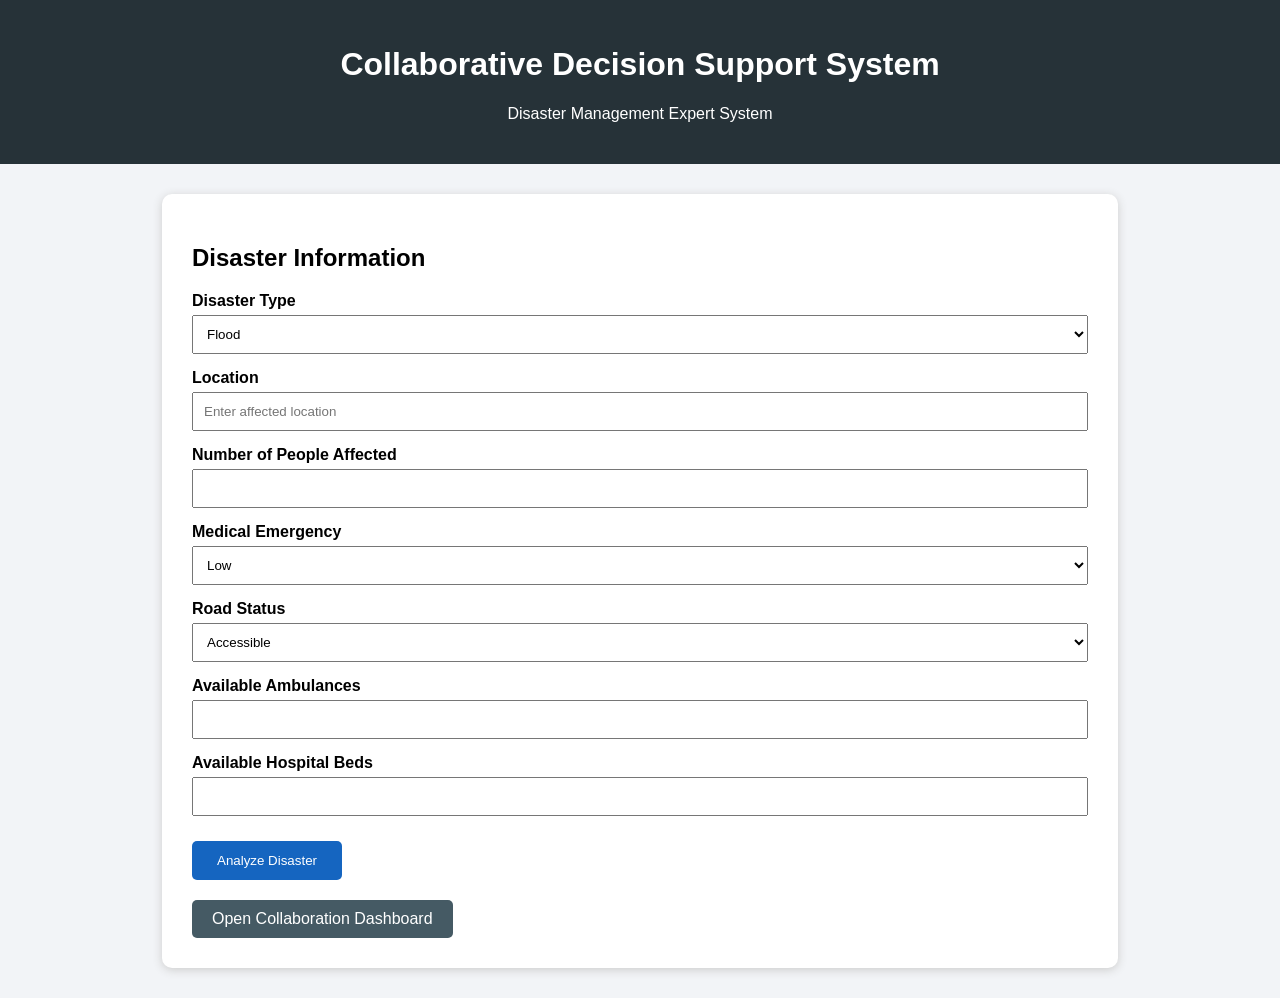
<file: Templates/index.html>
<!DOCTYPE html>
<html>
<head>
    <title>Disaster Management Expert System</title>

    <style>
        body {
            font-family: Arial, sans-serif;
            background: #f2f4f7;
            margin: 0;
        }

        .header {
            background: #263238;
            color: white;
            padding: 25px;
            text-align: center;
        }

        .container {
            width: 70%;
            margin: 30px auto;
            background: white;
            padding: 30px;
            border-radius: 10px;
            box-shadow: 0 2px 10px #ccc;
        }

        label {
            display: block;
            margin-top: 15px;
            font-weight: bold;
        }

        input, select {
            width: 100%;
            padding: 10px;
            margin-top: 5px;
            box-sizing: border-box;
        }

        button {
            margin-top: 25px;
            padding: 12px 25px;
            background: #1565c0;
            color: white;
            border: none;
            border-radius: 5px;
            cursor: pointer;
        }

        button:hover {
            background: #0d47a1;
        }

        .dashboard {
            display: inline-block;
            margin-top: 20px;
            padding: 10px 20px;
            background: #455a64;
            color: white;
            text-decoration: none;
            border-radius: 5px;
        }
    </style>
</head>

<body>

<div class="header">
    <h1>Collaborative Decision Support System</h1>
    <p>Disaster Management Expert System</p>
</div>

<div class="container">

    <h2>Disaster Information</h2>

    <form action="/analyze" method="POST">

        <label>Disaster Type</label>

        <select name="disaster_type" required>
            <option value="Flood">Flood</option>
            <option value="Earthquake">Earthquake</option>
            <option value="Cyclone">Cyclone</option>
            <option value="Fire">Fire</option>
            <option value="Landslide">Landslide</option>
        </select>


        <label>Location</label>

        <input
            type="text"
            name="location"
            placeholder="Enter affected location"
            required
        >


        <label>Number of People Affected</label>

        <input
            type="number"
            name="people_affected"
            min="0"
            required
        >


        <label>Medical Emergency</label>

        <select name="medical_emergency" required>
            <option value="LOW">Low</option>
            <option value="MEDIUM">Medium</option>
            <option value="HIGH">High</option>
        </select>


        <label>Road Status</label>

        <select name="road_status" required>
            <option value="ACCESSIBLE">Accessible</option>
            <option value="BLOCKED">Blocked</option>
        </select>


        <label>Available Ambulances</label>

        <input
            type="number"
            name="ambulances"
            min="0"
            required
        >


        <label>Available Hospital Beds</label>

        <input
            type="number"
            name="hospital_beds"
            min="0"
            required
        >


        <button type="submit">
            Analyze Disaster
        </button>

    </form>

    <a class="dashboard" href="/dashboard">
        Open Collaboration Dashboard
    </a>

</div>

</body>
</html>
</file>
